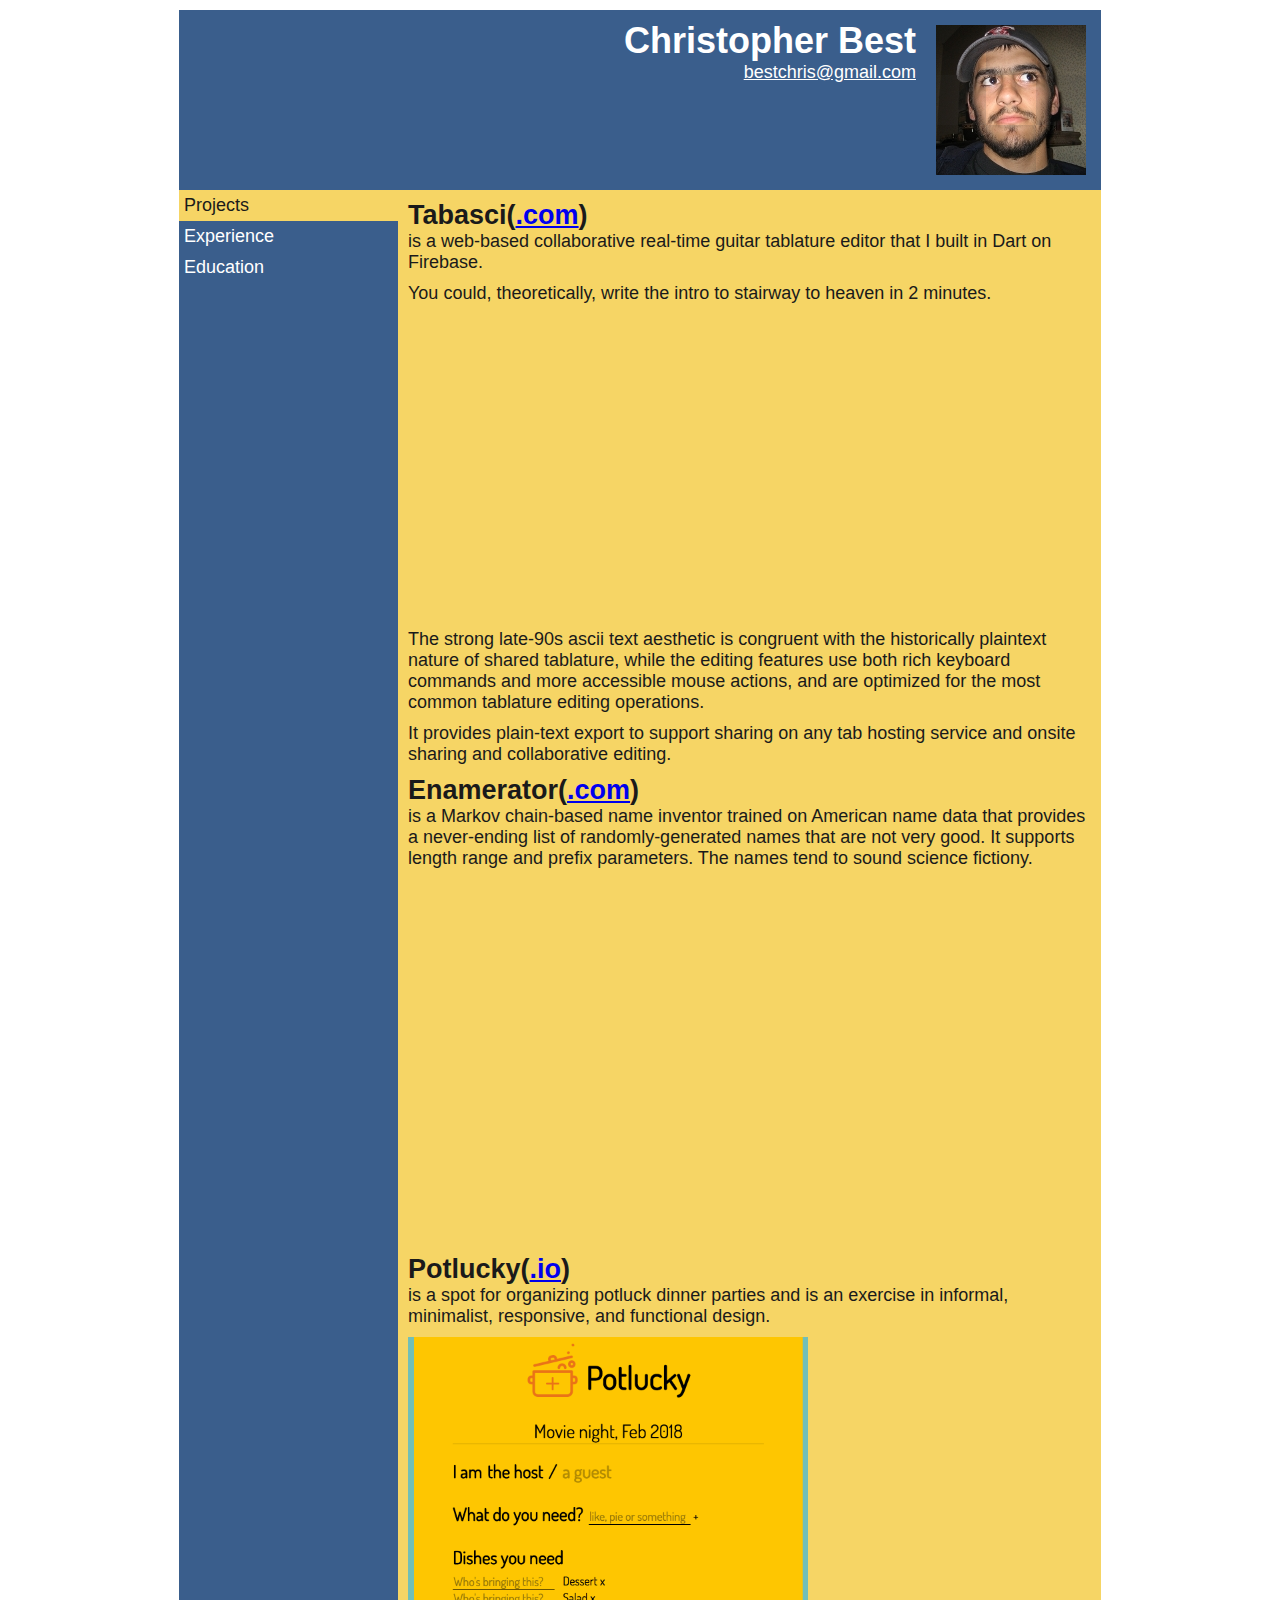
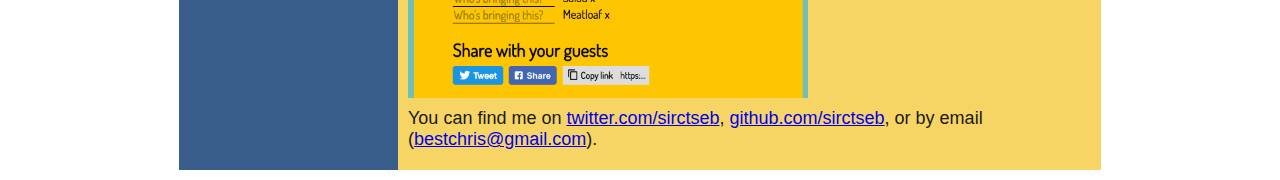
<file: index.html>
<!DOCTYPE html PUBLIC "-//W3C//DTD HTML 4.01 Transitional//EN" "http://www.w3.org/TR/html4/loose.dtd">
<!-- saved from url=(0038)http://www-personal.umich.edu/~cjbest/ -->
<html xmlns="http://www.w3.org/1999/xhtml">

<head>
    <meta http-equiv="Content-Type" content="text/html; charset=UTF-8">

    <title>Christopher Best</title>
    <link rel="stylesheet" type="text/css" href="style.css">
    <script type="text/javascript" src="jquery-1.3.2.min.js"></script>
    <script type="text/javascript" src="js.js"></script>
    <script type="text/javascript">
        $(init);
    </script>
</head>

<body class=" hasGoogleVoiceExt">
    <div id="wrapper">
        <div id="header">
            <div id="picchanger"
                title="These picutres are all at least 10 years old">
                <img id="mainpic" class="corner-pic main-pic" src="image/beard.jpg" style="display: block;">
                <img id="topleftpic" class="corner-pic" src="image/golden_avenger.jpg" style="display:none;">
                <img id="topmiddlepic" class="corner-pic" src="image/ecuador.jpg" style="display: none;">
                <img id="toprightpic" class="corner-pic" src="image/halo.jpg" style="display: none;">
                <img id="middleleftpic" class="corner-pic" src="image/hood.jpg" style="display: none;">
                <img id="middlemiddlepic" class="corner-pic" src="image/sasha.jpg" style="display: none;">
                <img id="middlerightpic" class="corner-pic" src="image/sprinkler.jpg" style="display: none;">
                <img id="bottomleftpic" class="corner-pic" src="image/subway.jpg" style="display:none;">
                <img id="bottommiddlepic" class="corner-pic" src="image/tigers.jpg" style="display: none;">
                <img id="bottomrightpic" class="corner-pic" src="image/bi.jpg" style="display: none;">
                <div class="picselector" style="left:0px; top:0px;" name="topleftpic"></div>
                <div class="picselector t1" style="left:50px; top:0px;" name="topmiddlepic"></div>
                <div class="picselector" style="left:100px; top:0px;" name="toprightpic"></div>
                <div class="picselector t1" style="left:0px; top:50px;" name="middleleftpic"></div>
                <div class="picselector" style="left:50px; top:50px;" name="middlemiddlepic"></div>
                <div class="picselector t1" style="left:100px; top:50px;" name="middlerightpic"></div>
                <div class="picselector" style="left:0px; top:100px;" name="bottomleftpic"></div>
                <div class="picselector t1" style="left:50px; top:100px;" name="bottommiddlepic"></div>
                <div class="picselector" style="left:100px; top:100px;" name="bottomrightpic"></div>
            </div>
            <div style="text-align:right;">
                <h1>Christopher Best</h1>
                <a id="emlink" href="mailto:bestchris@gmail.com">bestchris@gmail.com</a>
            </div>
        </div>
        <div id="faux">
            <div id="leftcolumn" class="main-menu">
                <ul class="menu-list">
                    <li title="projects" class="menu-item selected-item">Projects</li>
                    <li title="experience" class="menu-item">Experience</li>
                    <li title="school" class="menu-item">Education</li>
                </ul>
            </div>
            <div id="rightcolumn">
                <div id="school" class="content">
                    <p>
                        I have a PhD in
                        <a href="http://ioe.engin.umich.edu/">Industrial and Operations Engineering</a> from the
                        <a href="http://www.umich.edu/">University of Michigan</a> under
                        <a href="http://www-personal.umich.edu/~yililiu">Yili Liu</a> where I developed models of dual-task performance in Queueing Networks - Adaptive Control of Thought-Rational (QN-ACTR) and the effect of incentive-induced effort on
                        time-sharing efficiency between tasks. I studied task concurrency and the contributions of individual task execution and time sharing to performance improvements under increased effort. I developed custom
                        software for experimental task interface, data collection, and data analysis, and a <a href="https://github.com/sirctseb/WiiMouse">Wii-remote cursor controller</a> in Java using four USB-powered infrared LEDS.
                    </p>
                    <p>
                        I received a bachelor's degree in Computer Science from U-M in 2007 and a master's degree in Computer Science from Wayne State University in 2009. My master's thesis concerned the adaptation of Cultural Algorithms to solve multi-objective optimization
                        problems.
                    </p>
                </div>
                <div id="projects" class="content active">
                    <h2>Tabasci(<a href="https://tabasci.com">.com</a>)</h2>
                    <p>
                      is a web-based collaborative real-time guitar tablature editor that I built in Dart on Firebase.
                    </p>
                    <p>
                      You could, theoretically, write the intro to stairway to heaven in 2 minutes.
                      <iframe width="560" height="315" src="https://www.youtube.com/embed/Ch_-43fQOrM" frameborder="0" allow="autoplay; encrypted-media" allowfullscreen></iframe>
                    </p>
                    <p>
                      The strong late-90s ascii text aesthetic is congruent with the historically plaintext nature of shared tablature,
                      while the editing features use both rich keyboard commands and more accessible mouse actions,
                      and are optimized for the most common tablature editing operations.
                    </p>
                    <p>
                      It provides plain-text export to support sharing on any tab hosting service and onsite sharing and collaborative editing.
                    </p>
                    <h2>Enamerator(<a href="http://enamerator.com">.com</a>)</h2>
                    <p>
                      is a Markov chain-based name inventor trained on American name data that provides a never-ending list of randomly-generated names that are not very good.
                      It supports length range and prefix parameters. The names tend to sound science fictiony.
                    </p>
                    <p>
                      <iframe src="https://giphy.com/embed/3oz8xuGtnLxVYHW5s4" width="480" height="365" frameBorder="0" class="giphy-embed" allowFullScreen></iframe>
                    </p>
                    <h2>Potlucky(<a href="https://potlucky.io">.io</a>)</h1>
                    <p>
                      is a spot for organizing potluck dinner parties and is an exercise in informal, minimalist, responsive, and functional design.
                    </p>
                    <p>
                      <img src="image/potlucky.png" style="width: 400px;"/>
                    </p>
                    <p>
                        You can find me on
                        <a href="twitter.com/sirctseb">twitter.com/sirctseb</a>,
                        <a href="github.com/sirctseb">github.com/sirctseb</a>, or by email
                        (<a href="mailto:bestchris@gmail.com">bestchris@gmail.com</a>).
                    </p>
                </div>
                <div id="experience" class="content">
                    <h2>ARL</h2>
                    <p>
                      I work at the Army Research Laboratory where I have developed APIs in C#, Java, and C++ for accessing data transmitted via RabbitMQ, each using the native event system or accepted callback paradigm of the language. The APIs encapsulate
                        the complexities of communicating with RabbitMQ and unmarshalling data to allow client code to subscribe to events and receive data in language-native classes.
                    </p>
                    <p>
                        I also wrote reference documentation and development guides for each API and produced tools to aid client application development. Wrote package to create game objects in the Unity game engine based on the data.
                    </p>
                    <h2>University of Michigan</h2>
                    <p>
                      From 2006 to 2013 I developed <a href="3dsspp.org">3DSSPP</a> a biomechanics analysis and job safety application for Windows. I integrated results and models from empirical biomechanics and ergonomics research into application features, rewrote the biomechanics analysis backend to improve speed, remove hard-coded legacy constants, and conform to modern code style, engaged with customers to identify bugs and desired features, trained new project members on the code base and managed development efforts.
                    </p>
                </div>
            </div>
            <!-- End Right Column -->
            <div class="clear"></div>
        </div>
    </div>


</body>

</html>
</file>
<file: style.css>
/*
      Created by Keith Donegan of Code-Sucks.com

	  E-Mail: Keithdonegan@gmail.com

	  You can do whatever you want with these layouts,
	  but it would be greatly appreciated if you gave a link
	  back to http://www.code-sucks.com

*/

* { padding: 0; margin: 0; }
html {overflow-y:scroll;}
body {
 font-family: Arial, Helvetica, sans-serif;
 font-size: 18px;
 color:#1a1a1a;
}
#wrapper {
 margin: 0 auto;
 width: 922px;
}
#faux {
 background: url(image/faux-3-2-col.gif);
 margin-bottom: 10px;
 overflow: auto; /* Paul O Brien Fix for IE www.pmob.co.uk */
 width: 100%
}
#header {
 /*color: #333;*/
 /*color: #1a1a1a;*/
 /*color: #F6D565;*/
 color: white;
 /*color: #FFCC33;*/
 width: 902px;
 padding: 10px;
 height: 160px;
 margin: 10px 0px 0px 0px;
 background: #3A5E8C;
}
#leftcolumn {
 display: inline;
 color: #333;
 margin: 0px;
 padding: 0px;
 width: 218px;
 float: left;
}
#rightcolumn {
 float: right;
 /*color: #333;*/
 color: #1a1a1a;
 margin: 10px;
 padding: 0px;
 width: 683px;
 display: inline;
 position: relative;
 min-height:400px;
}
.clear { clear: both; background: none; }

#emlink { color: white;/*#000066;*/ }
.main-menu { margin:0; padding: 0; width:218px;}
.menu-list { margin: 0; padding:0; width:218px;}
.menu-item { list-style-type:none; margin:0; padding:5px; width:209px; color:white; }
.sub-item { margin-left:20px; width:189px; }
.hovering { background-color:#000066; color:white; }
.selected-item { background-color:#f6d565; color:#1a1a1a; }
.content{ display:none; }
.content.active { display:block; }
#picchanger {
	float:right;
	margin:5px; margin-left:20px; padding:0;
	position:relative;
	width:150px; height:150px;
}
.picselector { position:absolute; width:50px; height:50px; }
.corner-pic {
	position:absolute; left:0; top:0;
	width:150px; height:150px;
	border:none;/*border:solid white 5px;*/
}
.t1 {
	background-color:#333;
	filter:alpha(opacity=15);
	-moz-opacity:0.15;
	-khtml-opacity: 0.15;
	opacity: 0.15;
}
.content > p { margin-bottom: 10px; }
.content >p.endspace { margin-bottom: 50px; }
.middle { text-align:center; }

.contact-left {float:left; width:150px; clear:left;}
.contact-right {float:left; padding-bottom:20px;}
</file>
